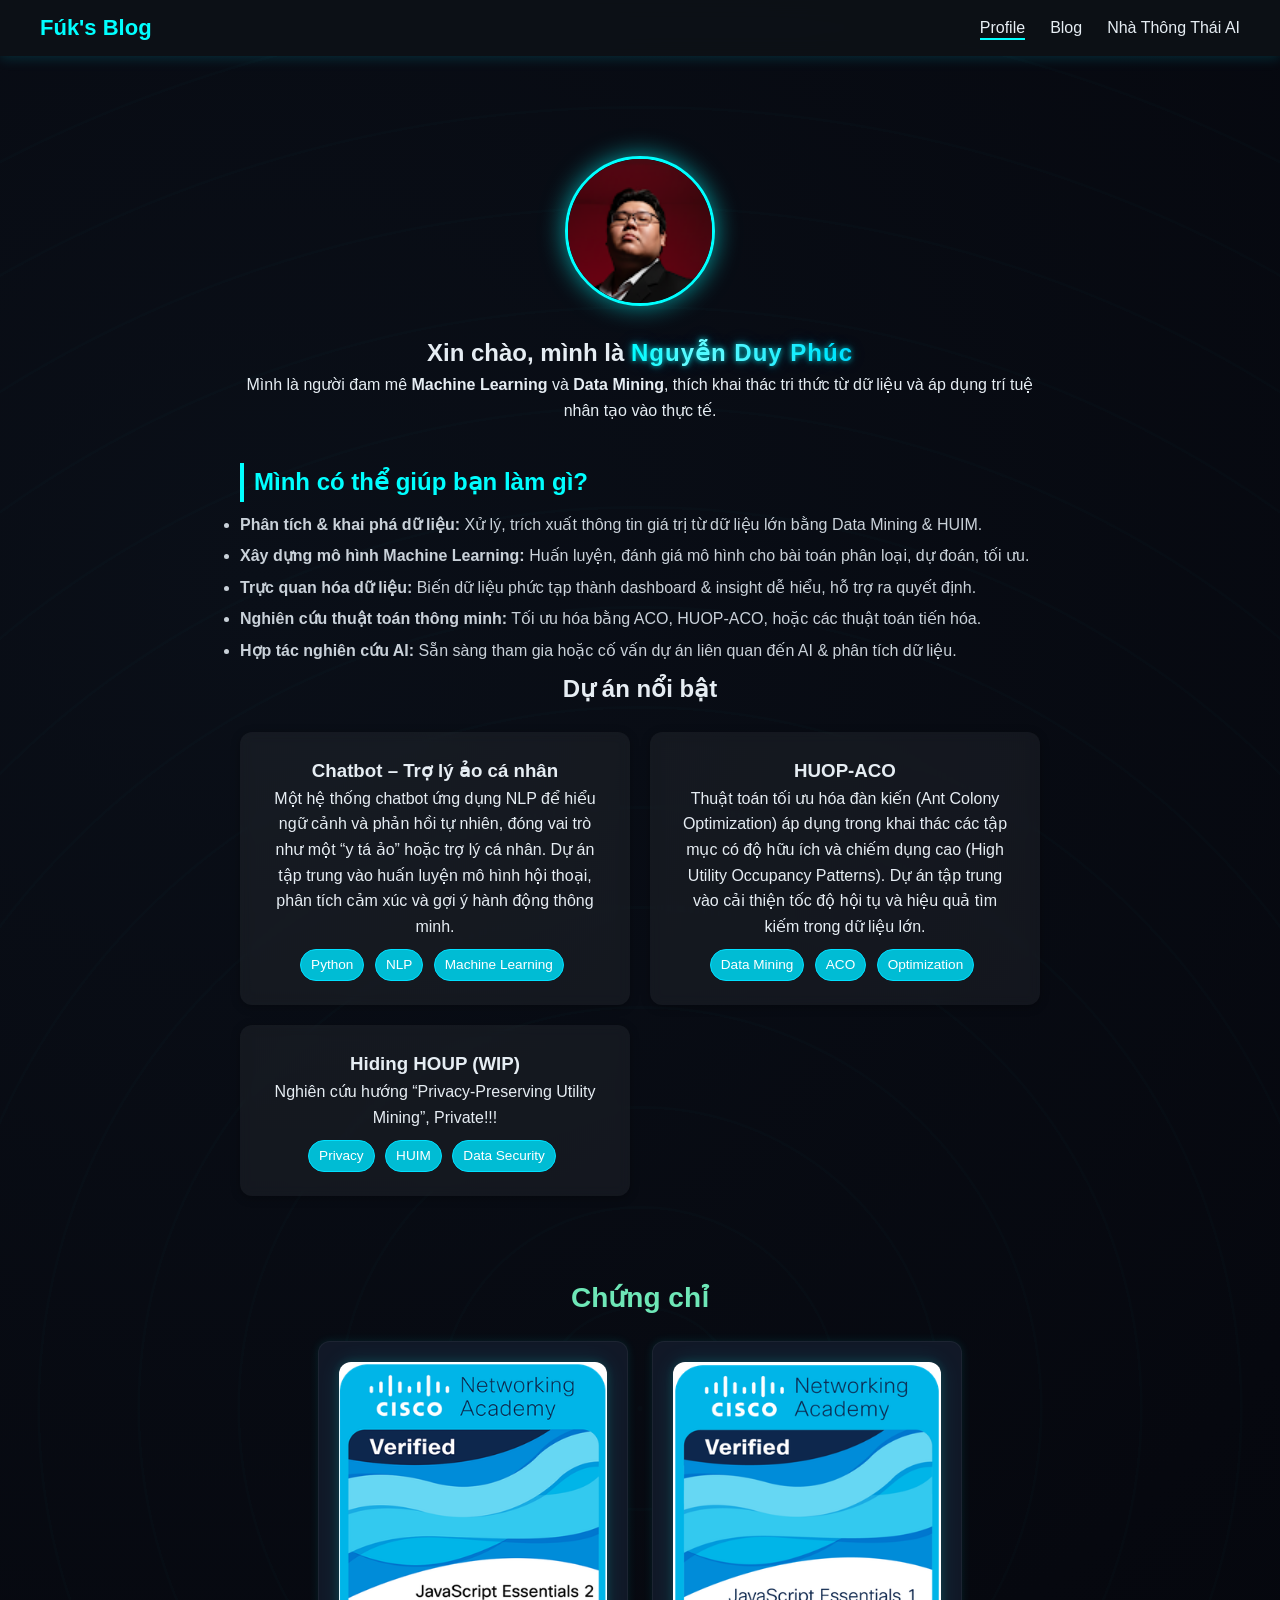
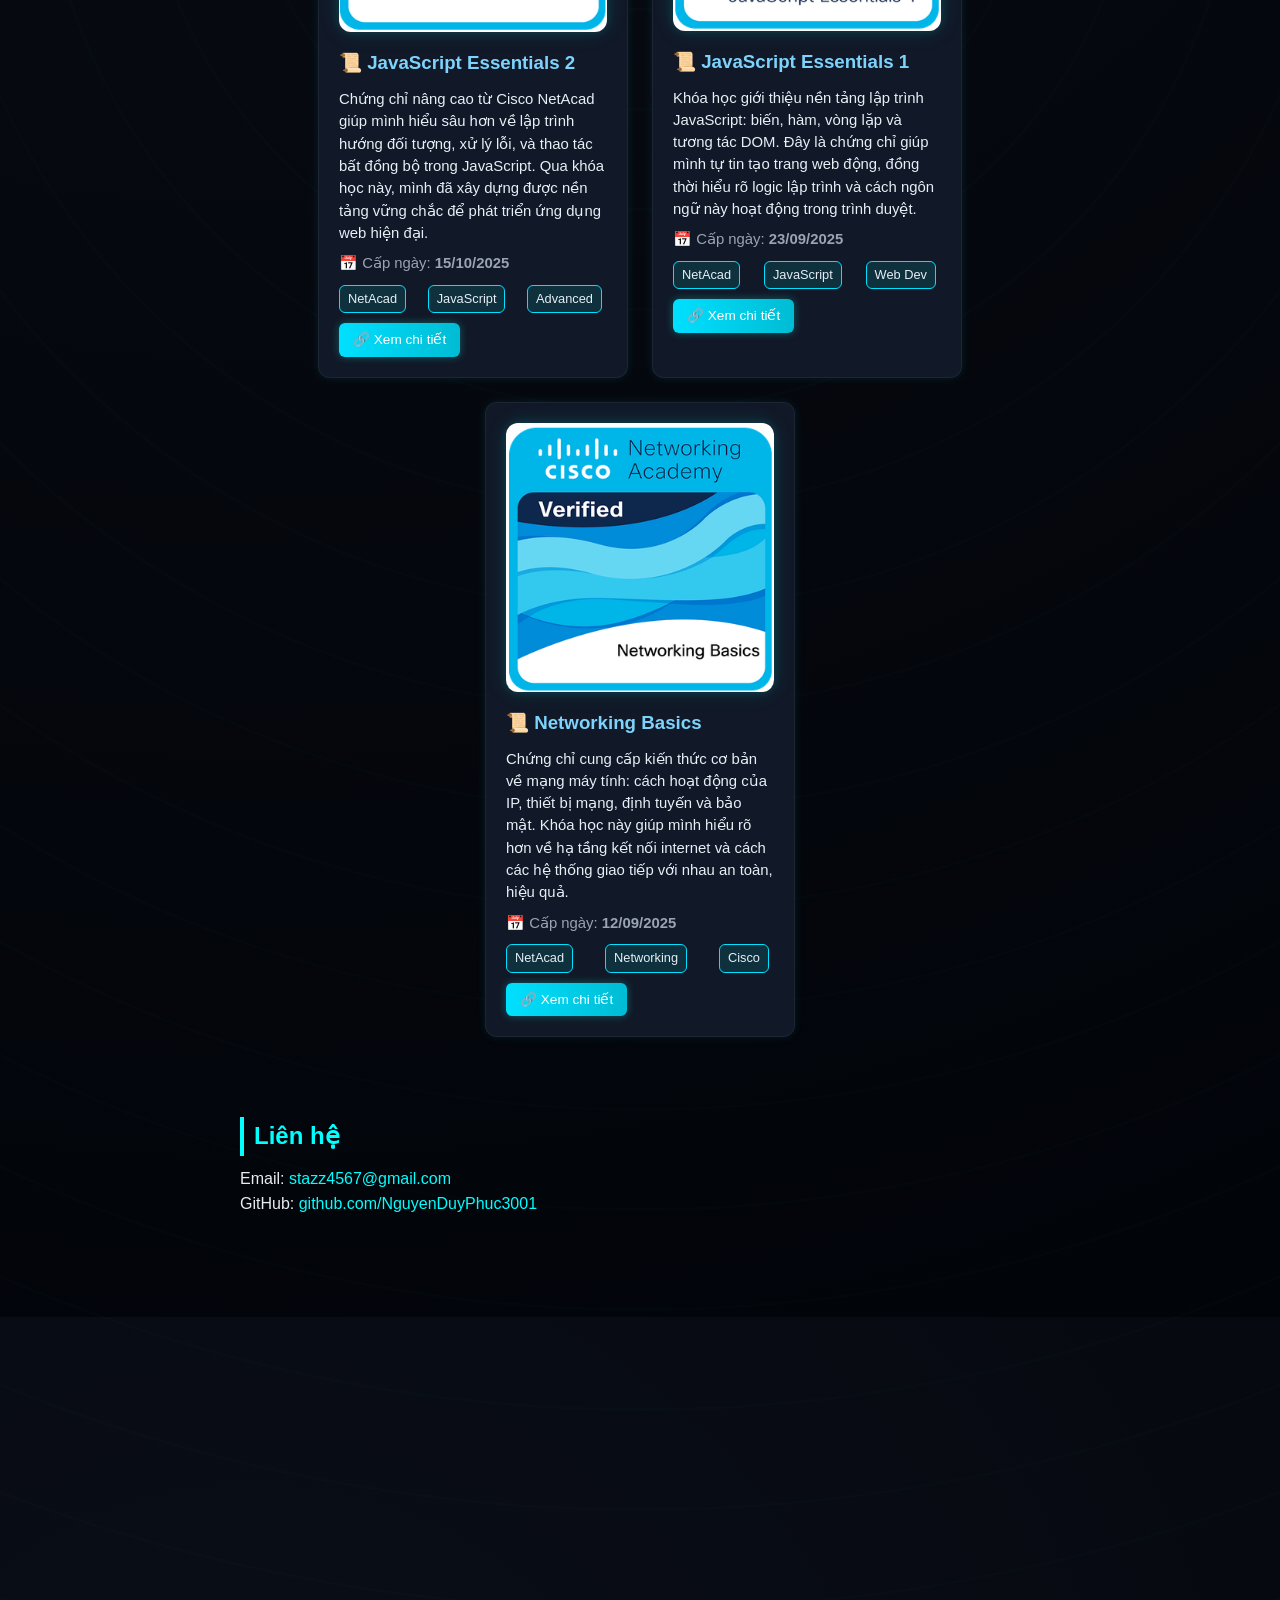
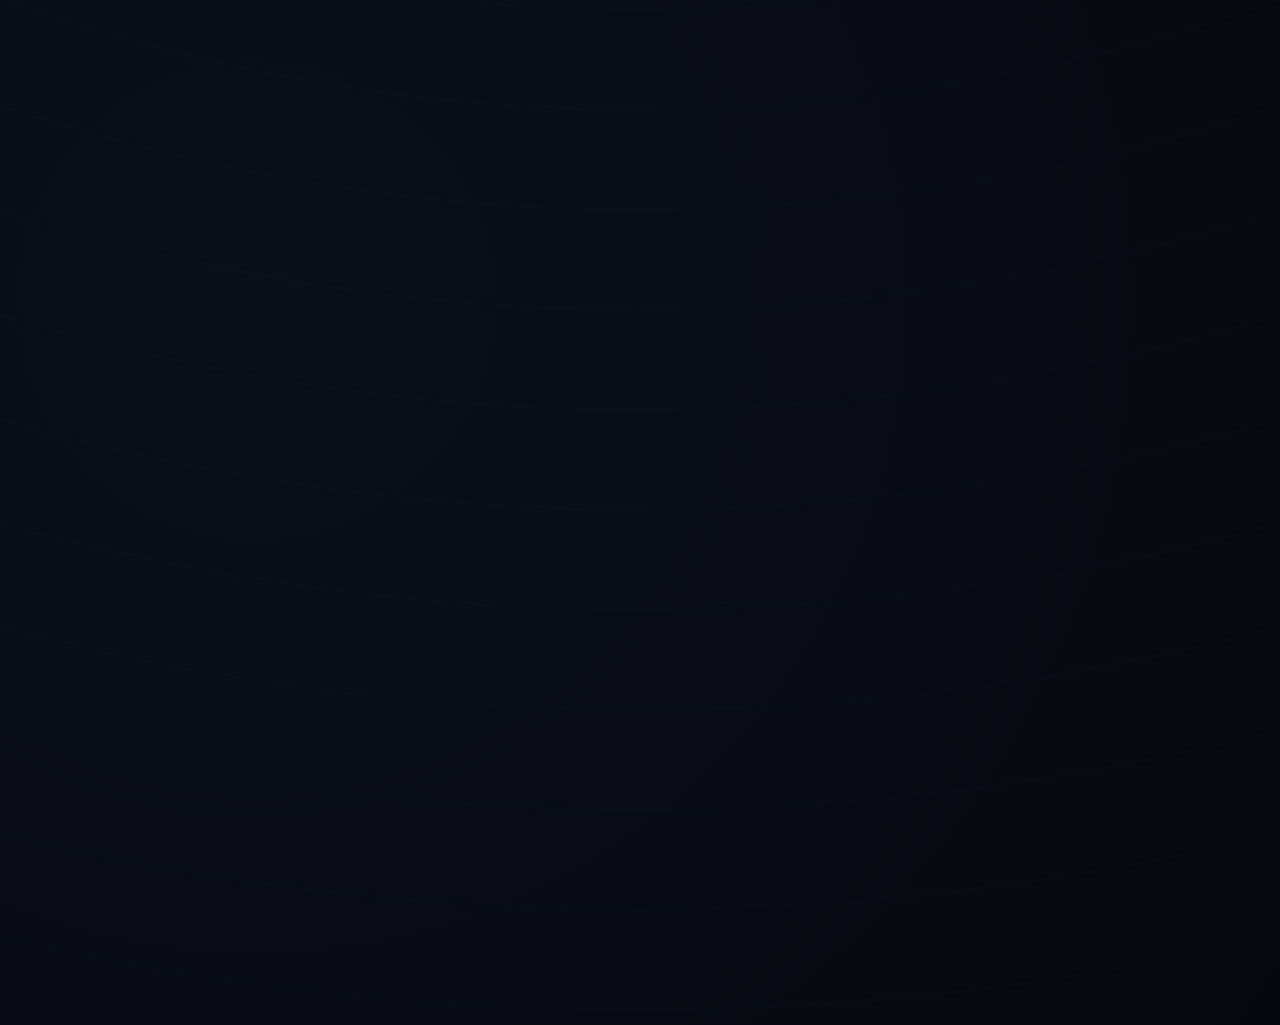
<file: index.html>
<!DOCTYPE html>
<html lang="vi">
<head>
  <meta charset="UTF-8">
  <meta name="viewport" content="width=device-width, initial-scale=1.0">
  <title>Profile - Nguyễn Duy Phúc</title>
  <link rel="stylesheet" href="css/style.css">
</head>
<body>
  <!-- Navbar -->
  <header>
    <nav class="navbar">
      <div class="logo">Fúk's Blog</div>
      <ul class="nav-links">
        <li><a href="index.html" class="active">Profile</a></li>
        <li><a href="blog.html">Blog</a></li>
        <li><a href="calculator.html">Nhà Thông Thái AI</a></li>
      </ul>
    </nav>
  </header>

  <!-- Giới thiệu -->
  <main class="profile-container">
    <section class="intro fade-in">
      <img src="img/avar.png" alt="Avatar cá nhân" class="avatar">
      <h1>Xin chào, mình là <span class="metallic-neon-text">Nguyễn Duy Phúc</span> </h1>
      <p>Mình là người đam mê <strong>Machine Learning</strong> và <strong>Data Mining</strong>, thích khai thác tri thức từ dữ liệu và áp dụng trí tuệ nhân tạo vào thực tế.</p>
    </section>

    <!-- Kỹ năng -->
    <section class="skills fade-in">
      <h2> Mình có thể giúp bạn làm gì?</h2>
      <ul>
        <li> <strong>Phân tích & khai phá dữ liệu:</strong> Xử lý, trích xuất thông tin giá trị từ dữ liệu lớn bằng Data Mining & HUIM.</li>
        <li> <strong>Xây dựng mô hình Machine Learning:</strong> Huấn luyện, đánh giá mô hình cho bài toán phân loại, dự đoán, tối ưu.</li>
        <li> <strong>Trực quan hóa dữ liệu:</strong> Biến dữ liệu phức tạp thành dashboard & insight dễ hiểu, hỗ trợ ra quyết định.</li>
        <li> <strong>Nghiên cứu thuật toán thông minh:</strong> Tối ưu hóa bằng ACO, HUOP-ACO, hoặc các thuật toán tiến hóa.</li>
        <li> <strong>Hợp tác nghiên cứu AI:</strong> Sẵn sàng tham gia hoặc cố vấn dự án liên quan đến AI & phân tích dữ liệu.</li>
      </ul>
    </section>

    <!-- Dự án nổi bật -->
    <section class="projects fade-in">
      <h2> Dự án nổi bật</h2>
      <div class="project-list">
        <div class="project-card">
          <h3> Chatbot – Trợ lý ảo cá nhân</h3>
          <p>Một hệ thống chatbot ứng dụng NLP để hiểu ngữ cảnh và phản hồi tự nhiên, đóng vai trò như một “y tá ảo” hoặc trợ lý cá nhân. Dự án tập trung vào huấn luyện mô hình hội thoại, phân tích cảm xúc và gợi ý hành động thông minh.</p>
          <span class="tag">Python</span>
          <span class="tag">NLP</span>
          <span class="tag">Machine Learning</span>
        </div>

        <div class="project-card">
          <h3> HUOP-ACO</h3>
          <p>Thuật toán tối ưu hóa đàn kiến (Ant Colony Optimization) áp dụng trong khai thác các tập mục có độ hữu ích và chiếm dụng cao (High Utility Occupancy Patterns). Dự án tập trung vào cải thiện tốc độ hội tụ và hiệu quả tìm kiếm trong dữ liệu lớn.</p>
          <span class="tag">Data Mining</span>
          <span class="tag">ACO</span>
          <span class="tag">Optimization</span>
        </div>

        <div class="project-card">
          <h3> Hiding HOUP (WIP)</h3>
          <p>Nghiên cứu hướng “Privacy-Preserving Utility Mining”, Private!!!</p>
          <span class="tag">Privacy</span>
          <span class="tag">HUIM</span>
          <span class="tag">Data Security</span>
        </div>
      </div>
    </section>
    <!-- Chứng chỉ -->
    <section class="certificates fade-in">
      <h2> Chứng chỉ </h2>
      <div class="certificate-list">

        <div class="certificate-card">
            <img src="images/JS2.png" alt="Networking Basics Certificate" class="cert-img-fixed">
  <h3>📜 JavaScript Essentials 2</h3>
  <p>
    Chứng chỉ nâng cao từ Cisco NetAcad giúp mình hiểu sâu hơn về lập trình hướng đối tượng,
    xử lý lỗi, và thao tác bất đồng bộ trong JavaScript. Qua khóa học này, mình đã xây dựng
    được nền tảng vững chắc để phát triển ứng dụng web hiện đại.
  </p>
  <p class="issued">📅 Cấp ngày: <strong>15/10/2025</strong></p>

  <div class="cert-footer">
    <span class="tag">NetAcad</span>   
    <span class="tag">JavaScript</span>
    <span class="tag">Advanced</span>
    <a
      href="https://www.credly.com/badges/12e63c5e-9705-4da8-baf8-1617d6ee6ab4"
      target="_blank"
      rel="noopener noreferrer"
      class="cert-btn"
    >
      🔗 Xem chi tiết
    </a>
  </div>
</div>

        <div class="certificate-card">
            <img src="images/JS1.png" alt="Networking Basics Certificate" class="cert-img-fixed">
  <h3>📜 JavaScript Essentials 1</h3>
  <p>
    Khóa học giới thiệu nền tảng lập trình JavaScript: biến, hàm, vòng lặp và tương tác DOM.
    Đây là chứng chỉ giúp mình tự tin tạo trang web động, đồng thời hiểu rõ logic lập trình
    và cách ngôn ngữ này hoạt động trong trình duyệt.
  </p>
  <p class="issued">📅 Cấp ngày: <strong>23/09/2025</strong></p>

  <div class="cert-footer">
    <span class="tag">NetAcad</span>
    <span class="tag">JavaScript</span>
    <span class="tag">Web Dev</span>
    <a
      href="https://www.credly.com/badges/54dd6546-8fda-4d58-858b-aa02c5118c4c"
      target="_blank"
      rel="noopener noreferrer"
      class="cert-btn"
    >
      🔗 Xem chi tiết
    </a>
  </div>
</div>


        <div class="certificate-card">
             <img src="images/NA.png" alt="Networking Basics Certificate" class="cert-img-fixed">
  <h3>📜 Networking Basics</h3>
  <p>
    Chứng chỉ cung cấp kiến thức cơ bản về mạng máy tính: cách hoạt động của IP, thiết bị mạng,
    định tuyến và bảo mật. Khóa học này giúp mình hiểu rõ hơn về hạ tầng kết nối internet và
    cách các hệ thống giao tiếp với nhau an toàn, hiệu quả.
  </p>
  <p class="issued">📅 Cấp ngày: <strong>12/09/2025</strong></p>

  <div class="cert-footer">
    <span class="tag">NetAcad</span>
    <span class="tag">Networking</span>
    <span class="tag">Cisco</span>
    <a
      href="https://www.credly.com/badges/ef630e5c-a0be-4335-a3dc-26d5050f78d7"
      target="_blank"
      rel="noopener noreferrer"
      class="cert-btn"
    >
      🔗 Xem chi tiết
    </a>
  </div>
</div>


      </div>
    </section>

    <!-- Liên hệ -->
    <section class="contact fade-in">
      <h2> Liên hệ</h2>
      <p> Email: <a href="mailto:stazz4567@gmail.com">stazz4567@gmail.com</a></p>
      <p> GitHub: <a href="https://github.com/NguyenDuyPhuc3001" target="_blank">github.com/NguyenDuyPhuc3001</a></p>
    </section>
  </main>

  <!-- Hiệu ứng cuộn xuất hiện -->
  <script>
    // Hiệu ứng fade-in cho section
    const fadeEls = document.querySelectorAll('.fade-in');
    const observer = new IntersectionObserver((entries) => {
      entries.forEach(entry => {
        if (entry.isIntersecting) entry.target.classList.add('visible');
      });
    }, { threshold: 0.2 });
    fadeEls.forEach(el => observer.observe(el));

    // Hiệu ứng xuất hiện lần lượt cho project cards
    const projectCards = document.querySelectorAll('.project-card');
    const projectObserver = new IntersectionObserver((entries) => {
      entries.forEach((entry, index) => {
        if (entry.isIntersecting) {
          setTimeout(() => entry.target.classList.add('visible'), index * 150);
        }
      });
    }, { threshold: 0.2 });
    projectCards.forEach(card => projectObserver.observe(card));
  </script>
</body>
</html>
</file>
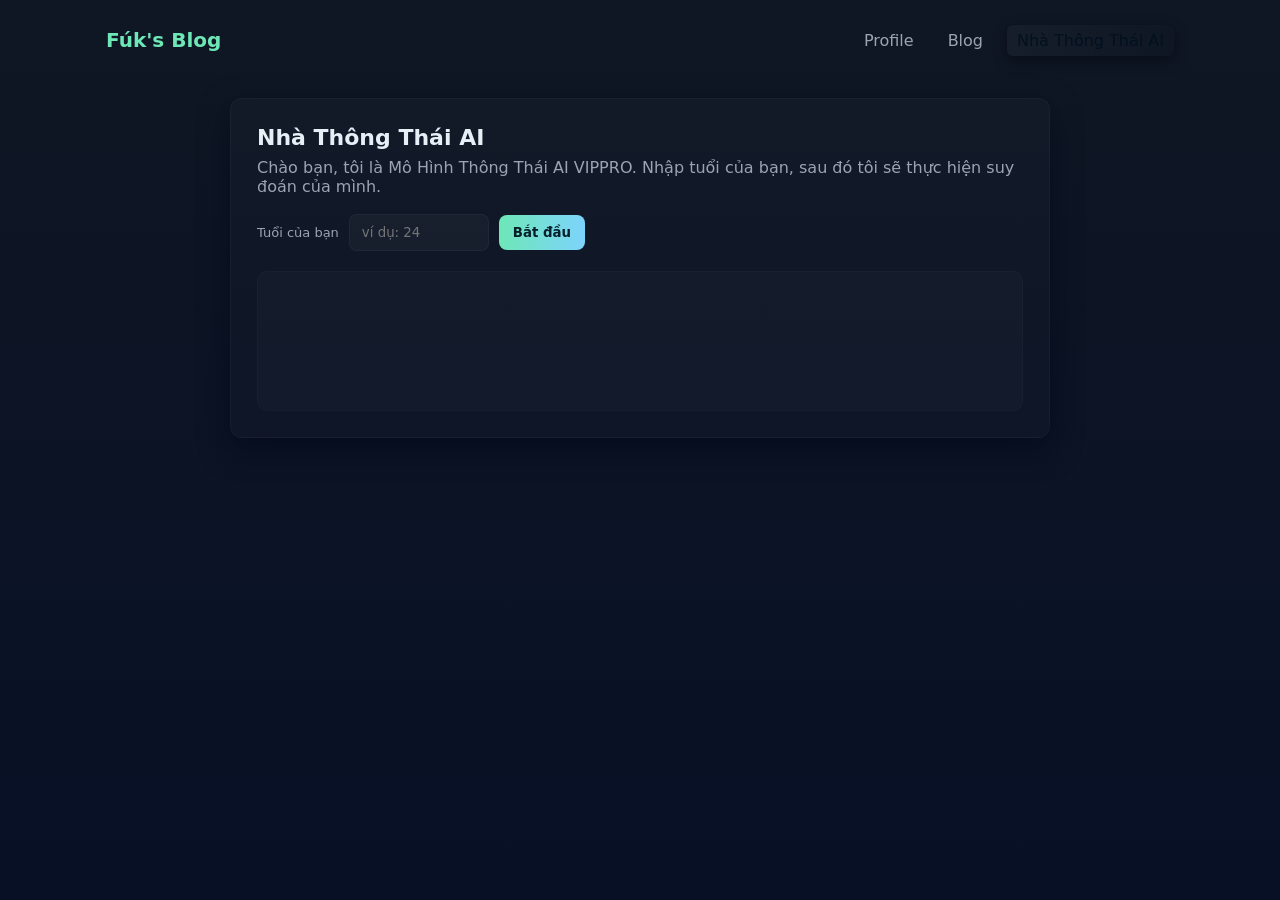
<file: calculator.html>
<!DOCTYPE html>
<html lang="vi">
<head>
  <meta charset="UTF-8" />
  <meta name="viewport" content="width=device-width,initial-scale=1" />
  <title>Nhà Thông Thái AI - Calculator</title>
  <style>
    :root{
      --bg:#0f1724;
      --card:#0b1220;
      --muted:#9aa4b2;
      --accent:#6ee7b7;
      --accent-2:#7dd3fc;
      --glass: rgba(255,255,255,0.03);
    }
    *{box-sizing:border-box;font-family:Inter,ui-sans-serif,system-ui,Segoe UI,Roboto,"Helvetica Neue","Noto Sans",Arial;}
    body{
      margin:0;
      background:linear-gradient(180deg,var(--bg) 0%, #081026 100%);
      color:#e6eef6;
      min-height:100vh;
      display:flex;
      flex-direction:column;
      align-items:center;
    }

    /* Navbar */
    .navbar{
      width:100%;
      max-width:1100px;
      margin-top:18px;
      display:flex;
      align-items:center;
      justify-content:space-between;
      padding:10px 16px;
    }
    .logo{font-weight:700;color:var(--accent);font-size:20px}
    .nav-links{list-style:none;display:flex;gap:14px;margin:0;padding:0}
    .nav-links a{
      color:var(--muted);text-decoration:none;padding:6px 10px;border-radius:6px;
    }
    .nav-links a.active, .nav-links a:hover{
      color:#021020;background:linear-gradient(90deg, rgba(255,255,255,0.03), transparent);
      box-shadow:0 4px 14px rgba(0,0,0,0.4);
    }

    /* Main card */
    .card{
      width:100%;
      max-width:820px;
      background:linear-gradient(180deg, rgba(255,255,255,0.02), rgba(255,255,255,0.01));
      border-radius:12px;
      margin:36px 16px;
      padding:26px;
      box-shadow:0 10px 30px rgba(2,6,23,0.6);
      border:1px solid rgba(255,255,255,0.03);
    }

    h1{margin:0 0 8px 0;font-size:22px}
    p.lead{color:var(--muted);margin:0 0 18px 0}

    .form-row{display:flex;gap:10px;align-items:center}
    input[type="number"]{
      width:140px;padding:10px 12px;border-radius:8px;border:1px solid rgba(255,255,255,0.04);
      background:var(--glass); color:inherit; outline:none;
    }
    button{
      background:linear-gradient(90deg,var(--accent),var(--accent-2));
      color:#04202a;border:none;padding:10px 14px;border-radius:8px;font-weight:600;
      cursor:pointer;
    }
    button:disabled{opacity:0.6;cursor:not-allowed}

    .simulator{
      margin-top:20px;
      min-height:140px;
      border-radius:10px;padding:14px;background:rgba(255,255,255,0.02);
      border:1px solid rgba(255,255,255,0.02);
    }

    .progress-wrap{height:10px;background:rgba(255,255,255,0.03);border-radius:999px;overflow:hidden;margin-top:10px}
    .progress-bar{height:100%;width:0;background:linear-gradient(90deg,var(--accent),var(--accent-2));transition:width 200ms linear}

    .calc-line{
      display:flex;justify-content:space-between;gap:12px;padding:8px 10px;border-radius:8px;
      background:transparent;color:var(--muted);margin-bottom:8px;font-family:monospace;
      align-items:center;
    }
    .calc-line .expr{color:#cfeef7}
    .result{
      margin-top:12px;padding:14px;border-radius:10px;background:linear-gradient(180deg, rgba(255,255,255,0.02), rgba(255,255,255,0.01));
      text-align:center;font-size:20px;
    }

    .reveal{
      color:#052014;background:linear-gradient(90deg,var(--accent),var(--accent-2));display:inline-block;padding:10px 18px;border-radius:999px;font-weight:700;
      box-shadow: 0 8px 30px rgba(34,197,94,0.12);
    }

    .small{font-size:13px;color:var(--muted)}
    .controls{display:flex;gap:10px;margin-top:12px}

    /* small responsive */
    @media (max-width:560px){
      .form-row{flex-direction:column;align-items:stretch}
      input[type="number"]{width:100%}
    }
  </style>
</head>
<body>
  <header class="navbar">
    <div class="logo">Fúk's Blog</div>
    <ul class="nav-links">
      <li><a href="index.html">Profile</a></li>
      <li><a href="blog.html">Blog</a></li>
      <li><a href="calculator.html" class="active">Nhà Thông Thái AI</a></li>
    </ul>
  </header>

  <main class="card" role="main">
    <h1>Nhà Thông Thái AI</h1>
    <p class="lead">Chào bạn, tôi là Mô Hình Thông Thái AI VIPPRO. Nhập tuổi của bạn, sau đó tôi sẽ thực hiện suy đoán của mình.</p>

    <form id="ageForm" onsubmit="return false;">
      <div class="form-row">
        <label for="ageInput" class="small">Tuổi của bạn</label>
        <input id="ageInput" type="number" min="0" max="130" step="1" placeholder="ví dụ: 24" required />
        <button id="startBtn" type="submit">Bắt đầu</button>
      </div>
    </form>

    <div class="simulator" id="simulator" aria-live="polite">
      <div id="calcList" aria-hidden="false"></div>

      <div class="progress-wrap" style="display:none" id="progressWrap" aria-hidden="true">
        <div class="progress-bar" id="progressBar"></div>
      </div>

      <!-- ✅ Đã thêm id="finalMessage" để JS hoạt động -->
      <div id="finalResult" style="display:none" class="result" aria-hidden="true">
        <div class="small" id="finalMessage">Suy Đoán của tôi là:</div>
        <div style="margin-top:8px">
          <span class="reveal" id="revealedAge">—</span>
        </div>
        <div style="margin-top:10px">
          <button id="againBtn">Thử lại</button>
        </div>
      </div>
    </div>
  </main>

  <script>
    // Helper random functions
    function randInt(a, b){ return Math.floor(Math.random() * (b - a + 1)) + a; }
    function pick(arr){ return arr[randInt(0, arr.length - 1)]; }

    // Generate fake expression strings
    function genExpr(){
      const ops = ['+', '-', '×', '÷', '%', '^'];
      const op = pick(ops);
      let a = randInt(1, 999);
      let b = randInt(1, 999);
      if(op === '÷'){ b = randInt(1, 20); a = b * randInt(1, 50) + randInt(0, b-1); }
      if(op === '^'){ b = randInt(2,5); a = randInt(1,15); }
      let expr = `${a} ${op} ${b}`;
      let res;
      switch(op){
        case '+': res = a + b; break;
        case '-': res = a - b; break;
        case '×': res = a * b; break;
        case '÷': res = (a / b).toFixed(2); break;
        case '%': res = a % b; break;
        case '^': res = Math.pow(a,b); break;
      }
      return { expr, res };
    }

    const ageInput = document.getElementById('ageInput');
    const startBtn = document.getElementById('startBtn');
    const againBtn = document.getElementById('againBtn');
    const calcList = document.getElementById('calcList');
    const progressWrap = document.getElementById('progressWrap');
    const progressBar = document.getElementById('progressBar');
    const finalResult = document.getElementById('finalResult');
    const revealedAge = document.getElementById('revealedAge');

    let simulationTimer = null;

    function resetUI(){
      calcList.innerHTML = '';
      progressBar.style.width = '0%';
      progressWrap.style.display = 'none';
      finalResult.style.display = 'none';
      revealedAge.textContent = '—';
      ageInput.disabled = false;
      startBtn.disabled = false;
      if(simulationTimer) { clearInterval(simulationTimer); simulationTimer = null; }
    }

    function startSimulation(age){
      ageInput.disabled = true;
      startBtn.disabled = true;
      calcList.innerHTML = '';
      finalResult.style.display = 'none';

      const steps = randInt(6, 12);
      const totalMs = randInt(2200, 4800);
      const stepMs = Math.max(180, Math.floor(totalMs / steps));

      progressWrap.style.display = 'block';
      progressBar.style.width = '0%';

      let currentStep = 0;

      simulationTimer = setInterval(() => {
        currentStep++;
        const {expr, res} = genExpr();
        const line = document.createElement('div');
        line.className = 'calc-line';
        const left = document.createElement('div');
        left.className = 'expr';
        left.textContent = expr;
        const right = document.createElement('div');
        right.className = 'small';
        right.textContent = Math.random() < 0.35 ? '... thinking' : res;
        line.appendChild(left);
        line.appendChild(right);
        calcList.appendChild(line);
        calcList.scrollTop = calcList.scrollHeight;

        const pct = Math.round((currentStep / steps) * 100);
        progressBar.style.width = pct + '%';

        if(currentStep >= steps){
          clearInterval(simulationTimer);
          simulationTimer = null;
          setTimeout(() => revealAge(age), 600 + randInt(200, 800));
        }
      }, stepMs);
    }

    function revealAge(age){
      progressBar.style.width = '100%';
      setTimeout(() => { progressWrap.style.display = 'none'; }, 250);

      const message = document.getElementById('finalMessage');
      message.textContent = `Suy đoán của tôi là: Bạn đã`;
      revealedAge.textContent = age + ' tuổi!';

      finalResult.style.display = 'block';

      revealedAge.animate([
        { transform: 'scale(0.9)', opacity: 0.6 },
        { transform: 'scale(1.06)', opacity: 1 },
        { transform: 'scale(1)', opacity: 1 }
      ], { duration: 420, easing: 'cubic-bezier(.2,.9,.2,1)' });
    }

    startBtn.addEventListener('click', () => {
      const val = ageInput.value.trim();
      if(val === ''){
        alert('Vui lòng nhập tuổi của bạn.');
        ageInput.focus();
        return;
      }
      const num = Number(val);
      if(Number.isNaN(num) || num < 0 || num > 130){
        alert('Nhập tuổi hợp lệ (0–130).');
        ageInput.focus();
        return;
      }
      resetUI();
      startSimulation(String(num));
    });

    againBtn && againBtn.addEventListener('click', () => {
      resetUI();
      ageInput.value = '';
      ageInput.disabled = false;
      ageInput.focus();
    });

    resetUI();
  </script>
</body>
</html>
</file>
<file: css/style.css>
/* 🌙 Reset cơ bản */
* {
  margin: 0;
  padding: 0;
  box-sizing: border-box;
  font-family: "Segoe UI", sans-serif;
}

/* 🌌 Nền & màu chung */
body {
  background: radial-gradient(circle at 20% 20%, #0a0f18, #06080f, #010409);
  color: #e6edf3;
  overflow-x: hidden;
  position: relative;
  transition: background 0.4s ease, color 0.4s ease;
}

/* Tạo lớp sóng động bằng pseudo-element */
body::before {
  content: "";
  position: absolute;
  top: -50%;
  left: -50%;
  width: 200%;
  height: 200%;
  background: repeating-radial-gradient(
    circle at center,
    rgba(0, 255, 255, 0.05) 0,
    rgba(0, 255, 255, 0.05) 2px,
    transparent 3px,
    transparent 100px
  );
  animation: waveMove 20s linear infinite;
  opacity: 0.25;
  z-index: 0;
  pointer-events: none; /* ✅ Cho phép click các phần tử phía trên */
}

@keyframes waveMove {
  0% { transform: rotate(0deg) scale(1); }
  100% { transform: rotate(360deg) scale(1.2); }
}

/* --- Navbar --- */
.navbar {
  background: rgba(13, 17, 23, 0.95);
  backdrop-filter: blur(10px);
  color: white;
  display: flex;
  justify-content: space-between;
  align-items: center;
  padding: 15px 40px;
  position: sticky;
  top: 0;
  z-index: 1000;
  box-shadow: 0 2px 12px rgba(0, 188, 212, 0.2);
  transition: all 0.3s ease;
}

.logo {
  font-weight: 600;
  font-size: 22px;
  color: #00ffff;
}

.nav-links {
  list-style: none;
  display: flex;
  gap: 25px;
}

.nav-links a {
  text-decoration: none;
  color: #e6edf3;
  position: relative;
  transition: color 0.3s ease;
}

.nav-links a::after {
  content: "";
  position: absolute;
  width: 0;
  height: 2px;
  bottom: -4px;
  left: 0;
  background-color: #00ffff;
  transition: width 0.3s ease;
}

.nav-links a:hover::after,
.nav-links a.active::after {
  width: 100%;
}

.nav-links a:hover {
  color: #00ffff;
}

/* --- Profile Page --- */
.profile-container {
  max-width: 800px;
  margin: 100px auto;
  text-align: center;
  line-height: 1.6;
  position: relative;
  z-index: 2;
}

/* Avatar nổi bật hơn trên nền tối */
.avatar {
  width: 150px;
  height: 150px;
  border-radius: 50%;
  border: 3px solid #00ffff;
  margin-bottom: 20px;
  object-fit: cover;
  box-shadow: 0 0 25px rgba(0, 255, 255, 0.6);
  animation: glowPulse 3s infinite ease-in-out;
  transition: transform 0.4s ease;
}

.avatar:hover {
  transform: scale(1.05);
}

@keyframes glowPulse {
  0%, 100% { box-shadow: 0 0 15px rgba(0, 255, 255, 0.7); }
  50% { box-shadow: 0 0 35px rgba(0, 255, 255, 1); }
}

/* Tiêu đề lung linh */
.highlight {
  color: #00ffff;
  text-shadow: 0 0 15px #00ffff, 0 0 30px #00eaff;
  animation: shimmerText 2.5s infinite ease-in-out;
}

@keyframes shimmerText {
  0%, 100% { text-shadow: 0 0 15px #00ffff, 0 0 30px #00eaff; }
  50% { text-shadow: 0 0 25px #00ffff, 0 0 50px #00eaff; }
}

/* Tiêu đề phần */
.skills h2, .contact h2 {
  color: #00ffff;
  border-left: 4px solid #00ffff;
  padding-left: 10px;
  margin-bottom: 10px;
}

/* Danh sách kỹ năng */
.skills, .contact {
  margin-top: 40px;
  text-align: left;
}

.skills li {
  margin: 6px 0;
  color: #c9d1d9;
}

.contact a {
  color: #00ffff;
  text-decoration: none;
}

.contact a:hover {
  text-decoration: underline;
}

/* --- Hiệu ứng xuất hiện khi cuộn --- */
.fade-section {
  opacity: 0;
  transform: translateY(40px);
  transition: opacity 0.8s ease, transform 0.8s ease;
}

.fade-section.visible {
  opacity: 1;
  transform: translateY(0);
}

/* --- Responsive --- */
@media (max-width: 768px) {
  .navbar {
    flex-direction: column;
    gap: 10px;
  }
}

/* --- Keyframes chung --- */
@keyframes fadeInUp {
  0% { opacity: 0; transform: translateY(25px); }
  100% { opacity: 1; transform: translateY(0); }
}
.fade-in {
  opacity: 0;
  transform: translateY(20px);
  transition: opacity 1s ease, transform 1s ease;
}
.fade-in.visible {
  opacity: 1;
  transform: translateY(0);
}

/* Project Cards */
.project-list {
  display: grid;
  gap: 20px;
  grid-template-columns: repeat(auto-fit, minmax(280px, 1fr));
  margin-top: 1.5rem;
}
.project-card {
  background: rgba(255, 255, 255, 0.05);
  border-radius: 12px;
  padding: 1.5rem;
  backdrop-filter: blur(6px);
  box-shadow: 0 2px 10px rgba(0,0,0,0.3);
  transition: transform 0.4s ease, opacity 0.6s ease;
  opacity: 0;
  transform: translateY(40px);
}
.project-card.visible {
  opacity: 1;
  transform: translateY(0);
}
.project-card:hover {
  transform: translateY(-6px);
}
.project-card .tag {
  background: #00bcd4;
  color: white;
  padding: 4px 10px;
  border-radius: 20px;
  font-size: 0.85rem;
  margin-right: 6px;
  display: inline-block;
  margin-top: 10px;
}

/* --- Footer --- */
footer {
  background: #0d1117;
  color: #ddd;
  text-align: center;
  padding: 30px 20px;
  margin-top: 60px;
  border-top: 1px solid #222;
}
footer a {
  color: #58a6ff;
  text-decoration: none;
}
footer a:hover {
  text-decoration: underline;
}
.footer-note {
  margin-top: 10px;
  font-size: 0.9em;
  color: #999;
}

/* --- Text Hiệu ứng --- */
.neon-text {
  position: relative;
  display: inline-block;
  color: #00eaff;
  font-weight: 700;
  text-shadow: 0 0 5px #00eaff, 0 0 10px #00eaff, 0 0 20px #00eaff, 0 0 40px #00eaff;
  overflow: hidden;
}
.neon-text::after {
  content: "";
  position: absolute;
  top: 0;
  left: -75%;
  width: 50%;
  height: 100%;
  background: linear-gradient(120deg, transparent 0%, rgba(255,255,255,0.9) 50%, transparent 100%);
  animation: sweep 2.5s infinite;
}
@keyframes sweep {
  0% { left: -75%; }
  100% { left: 125%; }
}

.metallic-neon-text {
  position: relative;
  display: inline-block;
  font-weight: 700;
  letter-spacing: 1px;
  background: linear-gradient(
    90deg,
    #00ffff 0%,
    #b3ffff 10%,
    #00e0ff 30%,
    #0066ff 50%,
    #00e0ff 70%,
    #b3ffff 90%,
    #00ffff 100%
  );
  background-size: 300%;
  -webkit-background-clip: text;
  -webkit-text-fill-color: transparent;
  animation: metallicNeonSweep 4s linear infinite;
  text-shadow: 0 0 5px rgba(0,255,255,0.6), 0 0 10px rgba(0,255,255,0.4), 0 0 20px rgba(0,128,255,0.2);
}
@keyframes metallicNeonSweep {
  0% { background-position: 200% 0; }
  100% { background-position: -200% 0; }
}

/* --- Certificates --- */
.certificates {
  margin: 80px 0;
  text-align: center;
}
.certificates h2 {
  margin-bottom: 20px;
  font-size: 28px;
  color: #6ee7b7;
}
.certificate-list {
  display: flex;
  flex-wrap: wrap;
  justify-content: center;
  gap: 24px;
}
.certificate-card {
  background: #111827;
  color: #e6eef6;
  border: 1px solid rgba(255,255,255,0.05);
  border-radius: 12px;
  padding: 20px;
  width: 310px;
  text-align: left;
  transition: transform 0.3s ease, box-shadow 0.3s ease;
  box-shadow: 0 0 10px rgba(0,255,255,0.1);
  position: relative;
  z-index: 2;
  pointer-events: auto;
}
.certificate-card:hover {
  transform: translateY(-6px);
  box-shadow: 0 0 25px rgba(0,255,255,0.25);
}
.certificate-card h3 {
  color: #7dd3fc;
  margin-bottom: 10px;
}
.cert-link {
  color: #7dd3fc;
  text-decoration: none;
  transition: color 0.3s ease, text-shadow 0.3s ease;
  position: relative;
  z-index: 3;
  pointer-events: auto;
  display: inline-block;
}
.cert-link:hover {
  color: #6ee7b7;
  text-shadow: 0 0 8px rgba(110,231,183,0.7);
}
.certificate-card p {
  font-size: 0.93rem;
  line-height: 1.5;
  margin-bottom: 8px;
}
.issued {
  font-size: 0.85rem;
  color: #9aa4b2;
}
.tag {
  display: inline-block;
  background: rgba(0,255,255,0.1);
  border: 1px solid #00e0ff;
  border-radius: 6px;
  padding: 3px 8px;
  font-size: 0.8rem;
  margin-right: 5px;
}
/* --- Nút xem chi tiết chứng chỉ --- */
.cert-footer {
  display: flex;
  flex-wrap: wrap;
  align-items: center;
  justify-content: space-between;
  margin-top: 10px;
  gap: 10px;
}

.cert-btn {
  background: linear-gradient(90deg, #00e0ff, #00bcd4);
  color: #fff;
  text-decoration: none;
  padding: 6px 14px;
  border-radius: 6px;
  font-size: 0.85rem;
  transition: all 0.3s ease;
  box-shadow: 0 0 8px rgba(0, 255, 255, 0.3);
}

.cert-btn:hover {
  background: linear-gradient(90deg, #00ffff, #00bcd4);
  box-shadow: 0 0 15px rgba(0, 255, 255, 0.6);
  transform: translateY(-2px);
}
.cert-img {
  width: 100%;
  height: 160px;
  object-fit: cover;
  border-radius: 8px;
  margin-bottom: 12px;
  transition: transform 0.4s ease, box-shadow 0.4s ease;
  box-shadow: 0 0 10px rgba(0, 255, 255, 0.15);
}

.certificate-card:hover .cert-img {
  transform: scale(1.03);
  box-shadow: 0 0 20px rgba(0, 255, 255, 0.3);
}
.cert-img-fixed {
  display: block;
  width: 100%;
  height: auto;
  max-height: 420px; /* giữ ảnh gọn gàng */
  object-fit: contain; /* không cắt, hiển thị toàn bộ ảnh */
  border-radius: 12px;
  margin-bottom: 16px;
  background: rgba(255, 255, 255, 0.03);
  box-shadow:
    0 0 10px rgba(0, 255, 255, 0.15),
    0 0 25px rgba(0, 255, 255, 0.1);
  transition: transform 0.4s ease, box-shadow 0.4s ease;
}

.certificate-card:hover .cert-img-fixed {
  transform: scale(1.02);
  box-shadow:
    0 0 20px rgba(0, 255, 255, 0.3),
    0 0 40px rgba(0, 255, 255, 0.25);
}
</file>
